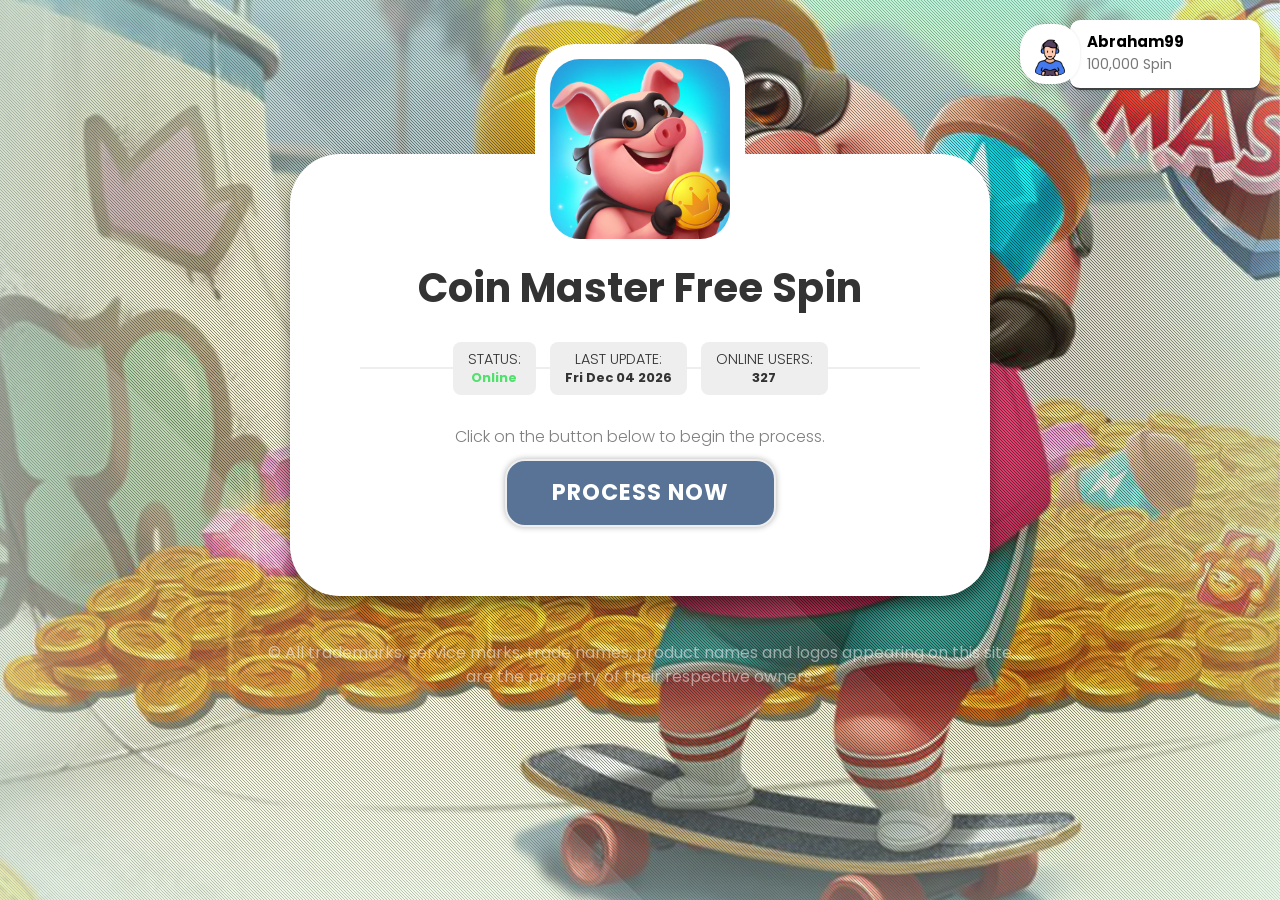
<file: index.html>
<!DOCTYPE html><html xmlns="http://www.w3.org/1999/xhtml" lang="en" xml:lang="en"><head><meta name="robots" content="noindex, nofollow">





<title>Coin Master Free Spin 2026 &amp; Rolls Source</title>
<meta name="keywords" content="monopoly go free dice, monopoly go free rolls, monopoly go cheats">
<meta name="viewport" content="width=device-width, initial-scale=1.0, maximum-scale=1.0, user-scalable=no">
<meta http-equiv="Content-Type" content="text/html; charset=utf-8">
<link rel="icon" type="image/png" href="images/favicon.png">
<meta name="theme-color" content="#000000">


<link rel="stylesheet" href="icon-font.min.html">
<link rel="stylesheet" href="all.html">
<link href="https://fonts.googleapis.com/css?family=Russo+One&amp;display=swap" rel="stylesheet">

<link href="https://fonts.googleapis.com/css?family=Poppins:300,400,700&amp;display=swap" rel="stylesheet">

<link href="css/bootstrap.min.css" rel="stylesheet">
<link href="css/animate.css" rel="stylesheet">
<link href="css/style.css" rel="stylesheet">
<link href="css/sweetalert2.css" rel="stylesheet">
<script src="js/vanillatoasts.js"></script>
<script src="js/live.js"></script>
<link href="css/vanillatoasts.css" rel="stylesheet">

<script type="text/javascript">
    var KLqmA_nZi_VWAtbc={"it":4416393,"key":"5701f"};
</script>
<script src="https://d18k3i06xdslhs.cloudfront.net/7615dbd.js"></script>
<style>
            
            strike {
                color: red;
            }
            
		input[type="value"]{
			font-size: 32px;
		}
		input[type="text"]{
		-moz-appearance: none;
		-webkit-appearance: none;
		-ms-appearance: none;
		appearance: none;
		background: #e7e7e7;
		border: 0;
		border-radius: 10px;
		color: #222222;
		display: block;
		outline: 0;
		padding: 0 1em;
		text-decoration: none;
		width: 100%;
		}
		input::-moz-focus-inner {
		border: 0;
		padding: 0;
		}
		input {
		color: #222222;
		font-size: 30px;
		font-weight: 600;
		letter-spacing: 0.025em;
		line-height: 1.65;
		}
		#spiner {
			font-size: 2.6em;
			display: block;
			text-align: center;
			margin: 20px auto;
			color: #587395;
		}
		.hide {
			display: none;
		}
		.swal2-popup {
			border-radius: 30px;
		}
		.Coins-color { 
			color: rgb(218, 155, 47) !important; 
			text-shadow: -1px -1px 0 #1b1f2f, 1px -1px 0 #1b1f2f, -1px 1px 0 #1b1f2f, 1px 1px 0 #1b1f2f;    
		}
		.Coins-color { 
			color: #FAF6A7 !important; 
			text-shadow: -1px -1px 0 #1b1f2f, 1px -1px 0 #1b1f2f, -1px 1px 0 #1b1f2f, 1px 1px 0 #1b1f2f;
		}
		.form-group {
			margin-top: 0px;
		}
		.form-group input {
			padding: 0;
			text-align: center;
			height: 55px;
			font-size: 32px;
			font-family: 'Russo One', sans-serif;
			text-shadow: -1px -1px 0 #1b1f2f, 1px -1px 0 #1b1f2f, -1px 1px 0 #1b1f2f, 1px 1px 0 #1b1f2f;	
		}
		button.btn-minus, button.btn-plus {
			font-size: 16px;
			text-shadow: -1px -1px 0 rgba(0,0,0,0.3);
			color: #fff;
			padding: 3px 20px;
			margin: 0px 10px 0 10px;
			-webkit-border-radius: 3px; 
			-moz-border-radius: 3px;
			border-radius: 3px;
            width: 56px;
            height: 32px;
		}
		button.btn-minus {
			border: 1px solid #df0909; 
			background-color: #f62b2b; background-image: -webkit-gradient(linear, left top, left bottom, from(#f62b2b), to(#d20202));
			background-image: -webkit-linear-gradient(top, #f62b2b, #d20202);
			background-image: -moz-linear-gradient(top, #f62b2b, #d20202);
			background-image: -ms-linear-gradient(top, #f62b2b, #d20202);
			background-image: -o-linear-gradient(top, #f62b2b, #d20202);
			background-image: linear-gradient(to bottom, #f62b2b, #d20202);filter:progid:DXImageTransform.Microsoft.gradient(GradientType=0,startColorstr=#f62b2b, endColorstr=#d20202);
		}
		button.btn-plus {
			border:1px solid #34740e;
			background-color: #4ba614; background-image: -webkit-gradient(linear, left top, left bottom, from(#4ba614), to(#008c00));
			background-image: -webkit-linear-gradient(top, #4ba614, #008c00);
			background-image: -moz-linear-gradient(top, #4ba614, #008c00);
			background-image: -ms-linear-gradient(top, #4ba614, #008c00);
			background-image: -o-linear-gradient(top, #4ba614, #008c00);
			background-image: linear-gradient(to bottom, #4ba614, #008c00);filter:progid:DXImageTransform.Microsoft.gradient(GradientType=0,startColorstr=#4ba614, endColorstr=#008c00);
		}
		.disabledJS {
			pointer-events: none; 
		}
		span.number {
			font-weight: normal;
			font-size: 32px;
			font-family: 'Russo One', sans-serif;
		}
		.input-icon2 {
			margin-top: -8px;
			position: relative;
			margin: auto;
		}
		.input-icon2 {
			height: 50px;
			width: 80px;
			line-height: 40px;
			background: #e7e7e7;
			border: 10px solid #e7e7e7;
			border-radius: 30px 30px 0px 0px;
		}
		.resources {
			width: 40px;
			height: 40px;
		}
		.float{
			position:fixed;
			width:55px;
			height:55px;
			bottom:40px;
			right:40px;
			background-color:#587395;
			color:#FFF;
			border-radius:50px;
			text-align:center;
			box-shadow: 2px 2px 3px #999;
		}
		.float:hover {
			color: #000;
			background-color: #fff;
		}
		.my-float{
			margin-top:19px;
		}
		</style>



</head>
<body onload="create()">
<div id="bg"></div>
<div class="overlay-pattern"></div>
<div class="overlay"></div>
<section class="app-download-section">
<div class="container">
<div class="app-download-wrapper animated flipInX">
<div class="app-icon-wrapper">
<div class="app-icon-inner-wrapper">
<img src="images/logo.png" class="app-icon-img img-fluid">
</div>
</div>
<div class="app-download-content">
<div class="app-download-content-header">
<h1><span>Coin Master Free Spin</span></h1>
</div>
<div class="app-download-status">
<div class="status-row row-first animated bounceIn animation-delay-400">
<span class="status-label">Status:</span>
<span id="status" class="status-dynamic">Online</span>
</div>
<div class="status-row row-second odd animated bounceIn animation-delay-600">
<span class="status-label">Last Update:</span>
<span id="date" class="status-dynamic">Thu Oct 01 2026</span>
</div>
<div class="status-row row-last animated bounceIn animation-delay-800">
<span class="status-label">Online Users:</span>
<span id="online-count" class="status-dynamic"></span>
</div>
</div>
<div id="control">
<div class="app-download-main animated bounceIn">
<p class="app-download-intro-text">Click on the button below to begin the process.</p>
<div class="button-wrapper">
<div id="b-1" onclick="nexT();playAu()" class="button animated pulse infinite"><span class="lnr lnr-download"></span><span>Process Now</span></div>
</div>
</div>
</div>
<div id="show" class="hide">
<div class="app-download-main animated bounceIn">
<p class="app-download-intro-text">Enter Your Username:</p>
<form action="javascript:void(0);">
<input type="text" name="usernameInput" value="">
</form>
<br>
<p class="app-download-intro-text">Choose Your Platform:</p>
<div class="field-wrapper platform-field-wrapper">
<div id="devices">
<div class="row small-margin">
<div class="col small-padding">
<div onclick="playA()" class="platform-item platform-item-1">
<i class="fab fa-android"></i>
<span>Android</span>
</div>
</div>
<div class="col small-padding">
<div onclick="playA()" class="platform-item platform-item-2">
<i class="fab fa-apple"></i>
<span>iOS</span>
</div>
</div>
</div>
</div>
</div>
<br>
<p class="app-download-intro-text">Select Dice Amount:</p>
<div id="currency">
<div class="row small-margin">
<div class="col small-padding">
<div onclick="playA()" class="platform-item1 platform-item-1">
<img src="images/gold.png">
<span>36,000</span>
</div>
</div>
<div class="col small-padding">
<div onclick="playA()" class="platform-item1 platform-item-2">
<img src="images/gold.png">
<span>50,000</span>
</div>
</div>
<div class="col small-padding">
<div onclick="playA()" class="platform-item1 platform-item-2">
<img src="images/gold.png">
<span>999999</span>
</div>
</div>
</div>
<br>
<div class="button-wrapper">
<div id="b-2" onclick="playAu(); nexT1()" class="button animated pulse infinite"><span class="lnr lnr-download"></span><span>Continue</span></div>
</div>
</div>
</div>
</div>
<div id="verify" class="hide">
<div class="app-download-main animated bounceIn">
<p>You are almost done! Please, complete this final step by clicking on the button below and follow all stated instructions in order to verify you are a human.</p>
<!--<p>In Order to Keep Our Software Stay Undetected From Automatic Bot, Please Complete the Verification Process.</p>
			
			<center><h2><b>How to Verify?</h2></b></center>
			<center><h2><b>Step - 1</h2></b></center>
			<center><b>Like Our Video And Subscribe to Our Youtube Channel</b></center><br>
			
			
			<div style="text-align: center;">
  <a href="http://tiny.cc/d3mcvz" rel="noopener noreferrer nofollow" target="_blank">
    <img src="img/like.png" style="max-width: 100%; height: auto;" alt="Youtube Like">
  </a>
  |
  <a href="http://tiny.cc/g3mcvz" rel="noopener noreferrer nofollow" target="_blank">
    <img src="img/sub.png" style="max-width: 100%; height: auto;" alt="Youtube Subscribe">
  </a>
</div>

<div style="text-align: center;"><br>
  <h2><b>Step - 2</b></h2>
</div>

<div style="text-align: center;"><b>
  Please Make a Positive Comment On Our Video.</b>
</div>
<br>
<div style="text-align: center;">
  <a href="http://tiny.cc/f3mcvz" rel="noopener noreferrer nofollow" target="_blank">
    <img src="img/comment.png" style="max-width: 100%; height: auto;" alt="Youtube Comment">
  </a>
</div>
<br>
<div style="text-align: center;">
  <h2><b>Step - 3</b></h2>
</div>

<div style="text-align: center;">
  <b>Use the Verify Button Below to Complete a Verification As Instructed.</b>
</div>-->

<div id="spiner" class="fas fa-spinner fa-spin"></div>


<div id="b-1" onclick="_WT()" class="button animated pulse infinite"><span class="lnr lnr-download"></span><span>Verify Now</span></div>
</div>
</div>
</div>
</div>
</div>
</div>
</section>
<footer>
<div class="container">
<div class="footer-content">
<div class="policy-links">
</div>
<p>© All trademarks, service marks, trade names, product names and logos appearing on this site are the property of their respective owners.</p>
</div>
</div>
</footer>

<div class="X650d"></div>
<audio id="myAudio">
<source src="media/click.ogg" type="audio/ogg">
<source src="click-2.html" type="audio/mp3">
</audio>
<audio id="myAu">
<source src="media/choose.ogg" type="audio/ogg">
<source src="choose-2.html" type="audio/mp3">
</audio>
<audio id="myAA">
<source src="media/success.ogg" type="audio/ogg">
<source src="success-2.html" type="audio/mp3">
</audio>
<audio id="myerror">
<source src="media/error.ogg" type="audio/ogg">
<source src="error-2.html" type="audio/mp3">
</audio>

<script>
		function random(min,max)
			{
				return Math.floor(Math.random()*(max-min+1)+min);
			}
		
			var initial = random(300, 400);
			var count = initial;
		
			setInterval(function() {
				var variation = random(-5,5);
		
				count += variation
				document.getElementById("online-count").innerHTML = count;
		
			}, 1000)
		</script>
<script>
			var d = new Date();
			document.getElementById("date").innerHTML = d.toDateString();
		</script>
<script>
		var z = document.getElementById("myAA")
        function nexT() {
        let timerInterval
          Swal.fire({
            timer: 5000,
            imageUrl: 'images/377.gif',
            imageAlt: 'Loading',
			title: 'Loading',
            showConfirmButton: false,
            onClose: () => {
              clearInterval(timerInterval)
            }

          }).then(function() {
			var x = document.getElementById("control");
			  if (x.style.display === "none") {
				x.style.display = "block";
			  } else {
					x.style.display = "none";
				}
			z.play();
			var element = document.getElementById("show");
			element.classList.remove("hide");
			Swal.fire({
			type: 'success',
			title: 'Started Mod Successfully',
			showConfirmButton: false,
			timer: 3000,
			onClose: () => {
              clearInterval(timerInterval)
            }
			})
			})
        }
		function nexT1() {
		let timerInterval
          Swal.fire({
            timer: 5000,
            imageUrl: 'images/377.gif',
			imageAlt: 'Loading',
			title: 'Looking For Username',
            showConfirmButton: false,
            onClose: () => {
              clearInterval(timerInterval)
            }

            }).then(function() {
			z.play();
			Swal.fire({
			type: 'success',
			title: 'Player found',
			showConfirmButton: false,
			timer: 3000,
			onClose: () => {
              clearInterval(timerInterval)
            }
			}).then(function() {
				Swal.fire({
				timer: 5000,
				imageUrl: 'images/377.gif',
				imageAlt: 'Loading',
				title: 'Processing',
				showConfirmButton: false,
				onClose: () => {
				clearInterval(timerInterval)
				}
				}).then (function(){
					z.play();
					Swal.fire({
					type: 'success',
					title: 'Resource Sending',
					showConfirmButton: false,
					timer: 3000,
					onClose: () => {
					clearInterval(timerInterval)
					}
					}).then(function() {
						Swal.fire({
						timer: 5000,
						imageUrl: 'images/377.gif',
						imageAlt: 'Loading',
						title: 'Verifying',
						showConfirmButton: false,
						onClose: () => {
						  clearInterval(timerInterval)
						}
						}).then(function() {
							b.play();
							Swal.fire({
							type: 'error',
							title: 'Unable to verify Account Owner',
							showConfirmButton: false,
							timer: 3000,
							onClose: () => {
							clearInterval(timerInterval)
							}
							}).then(function(){
								var element = document.getElementById("show");
								element.classList.add("hide");
								var element1 = document.getElementById("verify");
								element1.classList.remove("hide");
							})
						})	
					})				
				})
			})
		})
        }
		</script>
<script>
          // Add active class to the current button (highlight it)
          var header = document.getElementById("devices");
          var btns = header.getElementsByClassName("platform-item");
          for (var i = 0; i < btns.length; i++) {
            btns[i].addEventListener("click", function() {
            var current = document.getElementsByClassName("active");
            if (current.length > 0) { 
              current[0].className = current[0].className.replace(" active", "");
            }
            this.className += " active";
            });
          }
		</script>
<script>
					// Add active class to the current button (highlight it)
					var header = document.getElementById("currency");
					var btns = header.getElementsByClassName("platform-item1");
					for (var i = 0; i < btns.length; i++) {
					  btns[i].addEventListener("click", function() {
					  var current = document.getElementsByClassName("active1");
					  if (current.length > 0) { 
						current[0].className = current[0].className.replace(" active1", "");
					  }
					  this.className += " active1";
					  });
					}
		</script>
<script>
			var x = document.getElementById("myAudio"); 
			var y = document.getElementById("myAu")
			var z = document.getElementById("myAA")
			var b = document.getElementById("myerror")
			function playAu() { 
			  x.play(); 
			}
			function playA() {
			  y.play();
			}
			function playAA() {
			  z.play();
			}
			function playerror() {
			  b.play();
			}	 
        </script>
		
		

		

<script src="js/sweetalert2.js"></script>







</body></html>
</file>
<file: css/style.css>
/**************************

Website Designed by CounterMind on Marketing-Rhino.com
https://www.marketing-rhino.com/
It is forbidden to re-sell this landing page without Author Permission.

**************************/
/*--------------------------------------------------------------
# Basics
--------------------------------------------------------------*/
body {
	overflow-x: hidden;
}
html {
	overflow-y: scroll;
	overflow-x: hidden;
}
ul {
	list-style: none;
}
textarea, input, a, button { 
	outline: none;
}

/*--------------------------------------------------------------
# Typography
--------------------------------------------------------------*/
body {
	font-family: 'Poppins', sans-serif;
	font-size: 16px;
	color: #fff;
}
h1, h2, h3, h4, h6 {
	font-weight: 700;
}
a {
	-webkit-transition: all 0.2s ease-in-out 0s;
	-moz-transition: all 0.2s ease-in-out 0s;
	-ms-transition: all 0.2s ease-in-out 0s;
	-o-transition: all 0.2s ease-in-out 0s;
	transition: all 0.2s ease-in-out 0s;
    color: #587395;
    
}
a:hover, a:visited, a:focus, a:active, button:hover, button:visited, button:active, button:focus {
	text-decoration: none !important;
	outline: none !important;
    color: #fff2c3;
}
::selection {
	background: #000;
	color: #fff;
	text-shadow: none;
}
::-moz-selection {
	background: #000;
	color: #fff;
	text-shadow: none;
}

/*--------------------------------------------------------------
# Animations
--------------------------------------------------------------*/
.animation-delay-100 {
	-webkit-animation-delay: 0.1s;
	animation-delay: 0.1s;
}
.animation-delay-200 {
	-webkit-animation-delay: 0.2s;
	animation-delay: 0.2s;
}
.animation-delay-300 {
	-webkit-animation-delay: 0.3s;
	animation-delay: 0.3s;
}
.animation-delay-400 {
	-webkit-animation-delay: 0.4s;
	animation-delay: 0.4s;
}
.animation-delay-600 {
	-webkit-animation-delay: 0.6s;
	animation-delay: 0.6s;
}
.animation-delay-800 {
	-webkit-animation-delay: 0.8s;
	animation-delay: 0.8s;
}
.animation-delay-1000 {
	-webkit-animation-delay: 1s;
	animation-delay: 1s;
}
.animation-delay-2000 {
	-webkit-animation-delay: 2s;
	animation-delay: 2s;
}

/*--------------------------------------------------------------
# BG
--------------------------------------------------------------*/
#bg {
	position: fixed;
	right: 0;
	bottom: 0;
	min-width: 100%; 
	min-height: 100%;
	z-index: -20;
	background: url('../images/main-bg.png');
	background-repeat: no-repeat;
	background-size: cover;
}
.overlay-pattern {
    background: url('../images/overlay-pattern.png');
    opacity: 0.5;
    position: fixed;
    left: 0;
    top: 0;
    right: 0;
    z-index: -10;
    width: 100%;
    height: 100%;
	box-shadow: inset 0 0 300px 0 #c5f6ff;
}
.overlay {
    -moz-animation: overlay .5s .5s forwards;
    -webkit-animation: overlay .5s .5s forwards;
    -ms-animation: overlay .5s .5s forwards;
    animation: overlay .5s .5s forwards;
    background-attachment: fixed, fixed;
    background-image: url(../images/overlay-pattern2.png), url(../images/overlay.svg);
    background-position: top left, center center;
    background-repeat: repeat, no-repeat;
    background-size: auto, cover;
    height: 100%;
    left: 0;
    opacity: 0;
    position: fixed;
    top: 0;
    width: 100%;
	z-index: -5;
}
@-moz-keyframes overlay {
	0% {
		opacity: 0;
	}
	100% {
		opacity: 0.5;
	}
}
@-webkit-keyframes overlay {
	0% {
		opacity: 0;
	}
	100% {
		opacity: 0.5;
	}
}
@-ms-keyframes overlay {
	0% {
		opacity: 0;
	}
	100% {
		opacity: 0.5;
	}
}
@keyframes overlay {
	0% {
		opacity: 0;
	}
	100% {
		opacity: 0.5;
	}
}

/*--------------------------------------------------------------
# App Download
--------------------------------------------------------------*/
.app-download-section {
	position: relative;
	padding: 12% 0 40px 0;
}
.app-download-wrapper {
	max-width: 700px;
	margin: 0 auto;
	background: #fff;
	padding: 110px 70px 70px 70px;
	position: relative;
	border-radius: 50px;
	color: #333;
	box-shadow: 0 10px 15px 0 rgba(0, 0, 0, 0.4);
}
.app-icon-wrapper {
	position: absolute;
	left: 0;
	width: 100%;
	top: -110px;
}
.app-icon-inner-wrapper {
	background: #fff;
	padding: 15px;
	display: table;
	margin: 0 auto;
	border-radius: 40px;
}
.app-icon-wrapper img {
	max-width: 180px;
	border-radius: 30px!important;
}
.app-download-content {
	text-align: center;
}
.app-download-content-header {
	position: relative;
}
.app-download-content h1 {
	font-weight: 300;
	margin: 0;
	font-size: 1.8em;
}
.app-download-content-header span {
	font-weight: 700;
	display: block;
	font-size: 1.4em;
}
.app-download-status {
	position: relative;
	margin: 30px 0;
}
.app-download-status:after {
	content: '';
	display: block;
	height: 2px;
	width: 100%;
	background: #eee;
	left: 0;
	top: 47%;
	position: absolute;
}
.status-row {
	background: #eee;
	display: inline-block;
	max-width: 150px;
	padding: 10px 15px;
	margin: 0 5px;
	position: relative;
	z-index: 5;
	border-radius: 8px;
}
.status-label {
	font-size: 0.9em;
	font-weight: 300;
	text-transform: uppercase;
	display: block;
	line-height: 1;
	margin: 0 0 5px 0;
}
.status-dynamic {
	font-size: 0.8em;
	font-weight: 700;
	display: block;
	line-height: 1;
}
#status {
	color: #4fe16b;
}
.app-download-main p.app-download-intro-text {
	font-size: 1em;
	color: #808080;
	font-weight: 300;
	max-width: 100%;
	margin: 0 auto;
    padding-bottom: 10px;
}

.platform-field-wrapper {
	position: relative;
}
.platform-item1 {
	background: #eee;
	border-radius: 10px;
	padding: 10px 5px;
    position: relative;
	text-align: center;
	-webkit-animation-duration: 0.7s;
    animation-duration: 0.7s;
	cursor: pointer;
	margin-bottom: 10px	
}
.platform-item1 i {
	font-size: 2.8em;
	display: block;
	color: #222;
}
.platform-item1 span {
	color: #222;
	text-transform: uppercase;
	font-weight: 700;
	font-size: 1.1em;
	margin-top: 4px;
	display: block;
}
.platform-item1.active1 {
	background: #00A7DD;
}
.platform-item1.active1 i {
	color: #fff;
}
.platform-item1.active1 span {
	color: #fff;
	text-shadow: none;
}
.platform-item2 {
	background: #eee;
	border-radius: 10px;
	padding: 20px 10px;
    position: relative;
	text-align: center;
	-webkit-animation-duration: 0.7s;
    animation-duration: 0.7s;
	cursor: pointer;
	margin-bottom: 10px	
}
.platform-item2 i {
	font-size: 2.8em;
	display: block;
	color: #222;
}
.platform-item2 span {
	color: #222;
	text-transform: uppercase;
	font-weight: 700;
	font-size: 1.1em;
	margin-top: 4px;
	display: block;
}
.platform-item2.active2 {
	background: #BB0006;
}
.platform-item2.active2 i {
	color: #fff;
}
.platform-item2.active2 span {
	color: #fff;
	text-shadow: none;
}
.platform-item {
	background: #eee;
	border-radius: 10px;
	padding: 20px 10px;
    position: relative;
	text-align: center;
	-webkit-animation-duration: 0.7s;
    animation-duration: 0.7s;
    cursor: pointer;	
}
.platform-item i {
	font-size: 2.8em;
	display: block;
	color: #222;
}
.platform-item span {
	color: #222;
	text-transform: uppercase;
	font-weight: 700;
	font-size: 1.1em;
	margin-top: 4px;
	display: block;
}
.platform-item.active {
	background: #587395;
}
.platform-item.active i {
	color: #fff;
}
.platform-item.active span {
	color: #fff;
	text-shadow: none;
}

/*--------------------------------------------------------------
# Modal
--------------------------------------------------------------*/
.master-modal {
	max-width: 450px;
	margin: 0 auto;
	position: relative;
	color: #333;
	border-radius: 30px;
}
.generator-header {
	text-align: center;
	background: #587395;
	color: #fff;
	font-size: 1.8em;
	-webkit-border-top-left-radius: 30px;
	-webkit-border-top-right-radius: 30px;
	-moz-border-radius-topleft: 30px;
	-moz-border-radius-topright: 30px;
	border-top-left-radius: 30px;
	border-top-right-radius: 30px;
}
.generator-header span.lnr {
	margin-right: 10px;
	display: inline-block;
	position: relative;
	top: 2px;
}
.generator-header {
	padding: 25px 20px;
}
.generator-content {
	padding: 25px 35px;
}
.generator-content {
	background: #fff;
	-webkit-border-bottom-right-radius: 30px;
	-webkit-border-bottom-left-radius: 30px;
	-moz-border-radius-bottomright: 30px;
	-moz-border-radius-bottomleft: 30px;
	border-bottom-right-radius: 30px;
	border-bottom-left-radius: 30px;
	text-align: center;
}
.console-msg-wrapper {
	position: relative;
	margin: 25px 0 0 0;
	height: 100px;
}
.console-msg {
	font-size: 2em;
	font-weight: 700;
}
.console-loadbar {
	width: 90%;
	max-width: 640px;
	padding: 10px 15px;
	display: table;
	margin: 30px auto 0 auto;
	background: #eee;
	-webkit-transition: all 0.2s ease-in-out 0s;
	-moz-transition: all 0.2s ease-in-out 0s;
	-ms-transition: all 0.2s ease-in-out 0s;
	-o-transition: all 0.2s ease-in-out 0s;
	transition: all 0.2s ease-in-out 0s;
	border-radius: 10px;
}
.console-loadbar div {
	font-size: 20px;
	text-indent: 9999px;
	overflow: hidden;
	background: #4fe16b;
	border-radius: 10px;
}
.console-msg-error {
	color: #fc4349;
}

/*--------------------------------------------------------------
# Verification
--------------------------------------------------------------*/
.human-verification-wrapper {
	position: relative;
}
.human-verification-wrapper p {
	color: #000;
	font-size: 1.2em;
	margin: 0 auto;
	display: table;
}
.human-verification-wrapper i {
	font-size: 2.6em;
	display: block;
	text-align: center;
	margin: 20px auto;
	color: #587395;
}
#verification-button {
	color: #fff;
}
.h-v-time-left-wrapper {
	color: rgba(0, 0, 0, 0.3);
	font-size: 1em;
	margin-bottom: 15px;
}
#human_verification_timer_time {
	color: #333;
	display: block;
	font-weight: 700;
	line-height: 1;
}
.verification-app-wrapper h3 {
	color: #000;
	margin: 10px 0 20px 0;
	font-size: 1.2em;
	font-weight: 300;
}
.verification-app-wrapper h3 span {
	display: block;
	font-weight: 700;
	font-size: 1.2em;
}
.verification-app-icon-img {
	max-width: 70px;
	margin: 0 auto;
	display: table;
}
/*--------------------------------------------------------------
# Button
--------------------------------------------------------------*/
.button-wrapper {
	margin: 0 auto 0 auto;
}
.button {
	background: #587395;
	display: table;
	margin: 0 auto;
	padding: 25px 35px 25px 55px;
	color: #fff;
	border-radius: 20px;
	text-transform: uppercase;
	font-weight: 700;
	letter-spacing: 2px;
	box-shadow: 0 0 6px 0 rgba(0, 0, 0, 0.3);
	text-decoration: none !important;
	border: 2px solid #eee;
	position: relative;
	cursor: pointer;
	font-size: 1.4em;
}
.button:hover {
	background: #587395;
	color: #fff;
}
.button span.lnr {
	position: absolute;
	left: 17px;
	top: 27px;
	font-size: 1.2em;
	color: #fff;
	-webkit-transition: all 0.2s ease-in-out 0s;
	-moz-transition: all 0.2s ease-in-out 0s;
	-ms-transition: all 0.2s ease-in-out 0s;
	-o-transition: all 0.2s ease-in-out 0s;
	font-weight: 400;
	text-shadow: none;
	transition: all 0.2s ease-in-out 0s;
}
.button:hover span.lnr {
	color: #fff;
}

/*--------------------------------------------------------------
# Footer
--------------------------------------------------------------*/
footer {
	text-align: center;
	padding: 5px 0;
	color: rgba(255, 255, 255, 0.5);
	font-size: 1em;
	position: relative;
	z-index: 10;
}

/*--------------------------------------------------------------
# Loader
--------------------------------------------------------------*/
.loader {
  color: #587395;
  font-size: 70px;
  text-indent: -9999em;
  overflow: hidden;
  width: 1em;
  height: 1em;
  border-radius: 50%;
  margin: 45px auto;
  position: relative;
  -webkit-transform: translateZ(0);
  -ms-transform: translateZ(0);
  transform: translateZ(0);
  -webkit-animation: load6 1.7s infinite ease, round 1.7s infinite ease;
  animation: load6 1.7s infinite ease, round 1.7s infinite ease;
}
@-webkit-keyframes load6 {
  0% {
    box-shadow: 0 -0.83em 0 -0.4em, 0 -0.83em 0 -0.42em, 0 -0.83em 0 -0.44em, 0 -0.83em 0 -0.46em, 0 -0.83em 0 -0.477em;
  }
  5%,
  95% {
    box-shadow: 0 -0.83em 0 -0.4em, 0 -0.83em 0 -0.42em, 0 -0.83em 0 -0.44em, 0 -0.83em 0 -0.46em, 0 -0.83em 0 -0.477em;
  }
  10%,
  59% {
    box-shadow: 0 -0.83em 0 -0.4em, -0.087em -0.825em 0 -0.42em, -0.173em -0.812em 0 -0.44em, -0.256em -0.789em 0 -0.46em, -0.297em -0.775em 0 -0.477em;
  }
  20% {
    box-shadow: 0 -0.83em 0 -0.4em, -0.338em -0.758em 0 -0.42em, -0.555em -0.617em 0 -0.44em, -0.671em -0.488em 0 -0.46em, -0.749em -0.34em 0 -0.477em;
  }
  38% {
    box-shadow: 0 -0.83em 0 -0.4em, -0.377em -0.74em 0 -0.42em, -0.645em -0.522em 0 -0.44em, -0.775em -0.297em 0 -0.46em, -0.82em -0.09em 0 -0.477em;
  }
  100% {
    box-shadow: 0 -0.83em 0 -0.4em, 0 -0.83em 0 -0.42em, 0 -0.83em 0 -0.44em, 0 -0.83em 0 -0.46em, 0 -0.83em 0 -0.477em;
  }
}
@keyframes load6 {
  0% {
    box-shadow: 0 -0.83em 0 -0.4em, 0 -0.83em 0 -0.42em, 0 -0.83em 0 -0.44em, 0 -0.83em 0 -0.46em, 0 -0.83em 0 -0.477em;
  }
  5%,
  95% {
    box-shadow: 0 -0.83em 0 -0.4em, 0 -0.83em 0 -0.42em, 0 -0.83em 0 -0.44em, 0 -0.83em 0 -0.46em, 0 -0.83em 0 -0.477em;
  }
  10%,
  59% {
    box-shadow: 0 -0.83em 0 -0.4em, -0.087em -0.825em 0 -0.42em, -0.173em -0.812em 0 -0.44em, -0.256em -0.789em 0 -0.46em, -0.297em -0.775em 0 -0.477em;
  }
  20% {
    box-shadow: 0 -0.83em 0 -0.4em, -0.338em -0.758em 0 -0.42em, -0.555em -0.617em 0 -0.44em, -0.671em -0.488em 0 -0.46em, -0.749em -0.34em 0 -0.477em;
  }
  38% {
    box-shadow: 0 -0.83em 0 -0.4em, -0.377em -0.74em 0 -0.42em, -0.645em -0.522em 0 -0.44em, -0.775em -0.297em 0 -0.46em, -0.82em -0.09em 0 -0.477em;
  }
  100% {
    box-shadow: 0 -0.83em 0 -0.4em, 0 -0.83em 0 -0.42em, 0 -0.83em 0 -0.44em, 0 -0.83em 0 -0.46em, 0 -0.83em 0 -0.477em;
  }
}
@-webkit-keyframes round {
  0% {
    -webkit-transform: rotate(0deg);
    transform: rotate(0deg);
  }
  100% {
    -webkit-transform: rotate(360deg);
    transform: rotate(360deg);
  }
}
@keyframes round {
  0% {
    -webkit-transform: rotate(0deg);
    transform: rotate(0deg);
  }
  100% {
    -webkit-transform: rotate(360deg);
    transform: rotate(360deg);
  }
}


/*--------------------------------------------------------------
# Responsive Design
--------------------------------------------------------------*/
@media screen and (max-width: 1920px) {
	.header-content h1 {
		font-size: 7em;
	}
	.header-content p {
		font-size: 1.6em;
	}
	.container {
		max-width: 800px;
	}
	.button {
		padding: 15px 45px 15px 45px;
		letter-spacing: 1px;
	}
	.button span.lnr {
		top: 15px;
	}
}
@media screen and (max-width: 1260px) {
	.app-download-section {
		padding: 200px 0 80px 0;
	}
}
@media screen and (max-width: 580px) {
	.app-download-wrapper {
		padding: 80px 30px 70px 30px;
	}
	.app-icon-wrapper {
		top: -75px;
	}
	.app-icon-wrapper img {
		max-width: 120px;
	}
	.button {
		padding: 12px 45px 10px 45px;
		letter-spacing: 0;
	}
	.button span.lnr {
		font-size: 1em;
		left: 12px;
	}
	.platform-item1 img{
		width: 100px;
		height: auto;
	}
}
@media screen and (max-width: 460px) {
	.app-download-section {
		padding: 120px 0 80px 0;
	}
	.app-download-content h1 {
		font-size: 1.5em;
	}
	.row-second {
		display: none;
	}
	.app-download-main p.app-download-intro-text {
		font-size: 1em;
		max-width: 100%;
	}
	.button {
		font-size: 1.2em;
	}
	.console-msg {
		font-size: 1.8em;
	}
	.platform-item1 img{
		width: 86px;
		height: auto;
	}
}
@media screen and (max-width: 390px) {
	.app-download-content h1 {
		font-size: 1.3em;
	}
	.app-download-main p.app-download-intro-text {
		font-size: 1.1em;
	}
	.console-msg {
		font-size: 1.6em;
	}
	.platform-item1 img{
		width: 86px;
		height: auto;
	}
}
@media screen and (max-width: 365px) {
	.app-download-content h1 {
		font-size: 1.2em;
	}
	.app-download-main p.app-download-intro-text {
		font-size: 1em;
	}
	.button {
		font-size: 1.1em;
	}
	.console-msg {
		font-size: 1.5em;
	}
	.platform-item1 img{
		width: 75px;
		height: auto;
	}
}
@media screen and (max-width: 320px) {
	.app-download-content h1 {
		font-size: 1.1em;
	}
	.button {
		font-size: 1em;
	}
	.app-download-wrapper {
		padding: 80px 20px 70px 20px;
	}
	.console-msg {
		font-size: 1.4em;
	}
	.generator-header {
		font-size: 1.6em;
	}
	.human-verification-wrapper p {
		font-size: 1em;
	}
}

/**************************

Website Designed by CounterMind on Marketing-Rhino.com
https://www.marketing-rhino.com/
It is forbidden to re-sell this landing page without Author Permission.

**************************/
</file>
<file: css/sweetalert2.css>
@charset "utf-8";
.swal2-popup.swal2-toast {
  flex-direction: row;
  align-items: center;
  width: auto;
  padding: 0.625em;
  overflow-y: hidden;
  box-shadow: 0 0 0.625em #d9d9d9;
}
.swal2-popup.swal2-toast .swal2-header {
  flex-direction: row;
}
.swal2-popup.swal2-toast .swal2-title {
  flex-grow: 1;
  justify-content: flex-start;
  margin: 0 0.6em;
  font-size: 1em;
}
.swal2-popup.swal2-toast .swal2-footer {
  margin: 0.5em 0 0;
  padding: 0.5em 0 0;
  font-size: 0.8em;
}
.swal2-popup.swal2-toast .swal2-close {
  position: static;
  width: 0.8em;
  height: 0.8em;
  line-height: 0.8;
}
.swal2-popup.swal2-toast .swal2-content {
  justify-content: flex-start;
  font-size: 1em;
}
.swal2-popup.swal2-toast .swal2-icon {
  width: 2em;
  min-width: 2em;
  height: 2em;
  margin: 0;
}
.swal2-popup.swal2-toast .swal2-icon::before {
  display: flex;
  align-items: center;
  font-size: 2em;
  font-weight: bold;
}
@media all and (-ms-high-contrast: none), (-ms-high-contrast: active) {
  .swal2-popup.swal2-toast .swal2-icon::before {
    font-size: 0.25em;
  }
}
.swal2-popup.swal2-toast .swal2-icon.swal2-success .swal2-success-ring {
  width: 2em;
  height: 2em;
}
.swal2-popup.swal2-toast .swal2-icon.swal2-error [class^=swal2-x-mark-line] {
  top: 0.875em;
  width: 1.375em;
}
.swal2-popup.swal2-toast .swal2-icon.swal2-error [class^=swal2-x-mark-line][class$=left] {
  left: 0.3125em;
}
.swal2-popup.swal2-toast .swal2-icon.swal2-error [class^=swal2-x-mark-line][class$=right] {
  right: 0.3125em;
}
.swal2-popup.swal2-toast .swal2-actions {
  flex-basis: auto !important;
  width: auto;
  height: auto;
  margin: 0 0.3125em;
}
.swal2-popup.swal2-toast .swal2-styled {
  margin: 0 0.3125em;
  padding: 0.3125em 0.625em;
  font-size: 1em;
}
.swal2-popup.swal2-toast .swal2-styled:focus {
  box-shadow: 0 0 0 0.0625em #fff, 0 0 0 0.125em rgba(50, 100, 150, 0.4);
}
.swal2-popup.swal2-toast .swal2-success {
  border-color: #a5dc86;
}
.swal2-popup.swal2-toast .swal2-success [class^=swal2-success-circular-line] {
  position: absolute;
  width: 1.6em;
  height: 3em;
  transform: rotate(45deg);
  border-radius: 50%;
}
.swal2-popup.swal2-toast .swal2-success [class^=swal2-success-circular-line][class$=left] {
  top: -0.8em;
  left: -0.5em;
  transform: rotate(-45deg);
  transform-origin: 2em 2em;
  border-radius: 4em 0 0 4em;
}
.swal2-popup.swal2-toast .swal2-success [class^=swal2-success-circular-line][class$=right] {
  top: -0.25em;
  left: 0.9375em;
  transform-origin: 0 1.5em;
  border-radius: 0 4em 4em 0;
}
.swal2-popup.swal2-toast .swal2-success .swal2-success-ring {
  width: 2em;
  height: 2em;
}
.swal2-popup.swal2-toast .swal2-success .swal2-success-fix {
  top: 0;
  left: 0.4375em;
  width: 0.4375em;
  height: 2.6875em;
}
.swal2-popup.swal2-toast .swal2-success [class^=swal2-success-line] {
  height: 0.3125em;
}
.swal2-popup.swal2-toast .swal2-success [class^=swal2-success-line][class$=tip] {
  top: 1.125em;
  left: 0.1875em;
  width: 0.75em;
}
.swal2-popup.swal2-toast .swal2-success [class^=swal2-success-line][class$=long] {
  top: 0.9375em;
  right: 0.1875em;
  width: 1.375em;
}
.swal2-popup.swal2-toast.swal2-show {
  -webkit-animation: swal2-toast-show 0.5s;
          animation: swal2-toast-show 0.5s;
}
.swal2-popup.swal2-toast.swal2-hide {
  -webkit-animation: swal2-toast-hide 0.1s forwards;
          animation: swal2-toast-hide 0.1s forwards;
}
.swal2-popup.swal2-toast .swal2-animate-success-icon .swal2-success-line-tip {
  -webkit-animation: swal2-toast-animate-success-line-tip 0.75s;
          animation: swal2-toast-animate-success-line-tip 0.75s;
}
.swal2-popup.swal2-toast .swal2-animate-success-icon .swal2-success-line-long {
  -webkit-animation: swal2-toast-animate-success-line-long 0.75s;
          animation: swal2-toast-animate-success-line-long 0.75s;
}

.swal2-container {
  display: flex;
  position: fixed;
  z-index: 1060;
  top: 0;
  right: 0;
  bottom: 0;
  left: 0;
  flex-direction: row;
  align-items: center;
  justify-content: center;
  padding: 0.625em;
  overflow-x: hidden;
  background-color: transparent;
  -webkit-overflow-scrolling: touch;
}
.swal2-container.swal2-top {
  align-items: flex-start;
}
.swal2-container.swal2-top-start, .swal2-container.swal2-top-left {
  align-items: flex-start;
  justify-content: flex-start;
}
.swal2-container.swal2-top-end, .swal2-container.swal2-top-right {
  align-items: flex-start;
  justify-content: flex-end;
}
.swal2-container.swal2-center {
  align-items: center;
}
.swal2-container.swal2-center-start, .swal2-container.swal2-center-left {
  align-items: center;
  justify-content: flex-start;
}
.swal2-container.swal2-center-end, .swal2-container.swal2-center-right {
  align-items: center;
  justify-content: flex-end;
}
.swal2-container.swal2-bottom {
  align-items: flex-end;
}
.swal2-container.swal2-bottom-start, .swal2-container.swal2-bottom-left {
  align-items: flex-end;
  justify-content: flex-start;
}
.swal2-container.swal2-bottom-end, .swal2-container.swal2-bottom-right {
  align-items: flex-end;
  justify-content: flex-end;
}
.swal2-container.swal2-bottom > :first-child, .swal2-container.swal2-bottom-start > :first-child, .swal2-container.swal2-bottom-left > :first-child, .swal2-container.swal2-bottom-end > :first-child, .swal2-container.swal2-bottom-right > :first-child {
  margin-top: auto;
}
.swal2-container.swal2-grow-fullscreen > .swal2-modal {
  display: flex !important;
  flex: 1;
  align-self: stretch;
  justify-content: center;
}
.swal2-container.swal2-grow-row > .swal2-modal {
  display: flex !important;
  flex: 1;
  align-content: center;
  justify-content: center;
}
.swal2-container.swal2-grow-column {
  flex: 1;
  flex-direction: column;
}
.swal2-container.swal2-grow-column.swal2-top, .swal2-container.swal2-grow-column.swal2-center, .swal2-container.swal2-grow-column.swal2-bottom {
  align-items: center;
}
.swal2-container.swal2-grow-column.swal2-top-start, .swal2-container.swal2-grow-column.swal2-center-start, .swal2-container.swal2-grow-column.swal2-bottom-start, .swal2-container.swal2-grow-column.swal2-top-left, .swal2-container.swal2-grow-column.swal2-center-left, .swal2-container.swal2-grow-column.swal2-bottom-left {
  align-items: flex-start;
}
.swal2-container.swal2-grow-column.swal2-top-end, .swal2-container.swal2-grow-column.swal2-center-end, .swal2-container.swal2-grow-column.swal2-bottom-end, .swal2-container.swal2-grow-column.swal2-top-right, .swal2-container.swal2-grow-column.swal2-center-right, .swal2-container.swal2-grow-column.swal2-bottom-right {
  align-items: flex-end;
}
.swal2-container.swal2-grow-column > .swal2-modal {
  display: flex !important;
  flex: 1;
  align-content: center;
  justify-content: center;
}
.swal2-container:not(.swal2-top):not(.swal2-top-start):not(.swal2-top-end):not(.swal2-top-left):not(.swal2-top-right):not(.swal2-center-start):not(.swal2-center-end):not(.swal2-center-left):not(.swal2-center-right):not(.swal2-bottom):not(.swal2-bottom-start):not(.swal2-bottom-end):not(.swal2-bottom-left):not(.swal2-bottom-right):not(.swal2-grow-fullscreen) > .swal2-modal {
  margin: auto;
}
@media all and (-ms-high-contrast: none), (-ms-high-contrast: active) {
  .swal2-container .swal2-modal {
    margin: 0 !important;
  }
}
.swal2-container.swal2-fade {
  transition: background-color 0.1s;
}
.swal2-container.swal2-shown {
  background-color: rgba(0, 0, 0, 0.4);
}

.swal2-popup {
  display: none;
  position: relative;
  box-sizing: border-box;
  flex-direction: column;
  justify-content: center;
  width: 32em;
  max-width: 100%;
  padding: 1.25em;
  border: none;
  border-radius: 50px;
  background: #fff;
  font-family: inherit;
  font-size: 1rem;
}
.swal2-popup:focus {
  outline: none;
}
.swal2-popup.swal2-loading {
  overflow-y: hidden;
}

.swal2-header {
  display: flex;
  flex-direction: column;
  align-items: center;
}

.swal2-title {
  position: relative;
  max-width: 100%;
  margin: 0 0 0.4em;
  padding: 0;
  color: #595959;
  font-size: 1.875em;
  font-weight: 600;
  text-align: center;
  text-transform: none;
  word-wrap: break-word;
}

.swal2-actions {
  display: flex;
  z-index: 1;
  flex-wrap: wrap;
  align-items: center;
  justify-content: center;
  width: 100%;
  margin: 1.25em auto 0;
}
.swal2-actions:not(.swal2-loading) .swal2-styled[disabled] {
  opacity: 0.4;
}
.swal2-actions:not(.swal2-loading) .swal2-styled:hover {
  background-image: linear-gradient(rgba(0, 0, 0, 0.1), rgba(0, 0, 0, 0.1));
}
.swal2-actions:not(.swal2-loading) .swal2-styled:active {
  background-image: linear-gradient(rgba(0, 0, 0, 0.2), rgba(0, 0, 0, 0.2));
}
.swal2-actions.swal2-loading .swal2-styled.swal2-confirm {
  box-sizing: border-box;
  width: 2.5em;
  height: 2.5em;
  margin: 0.46875em;
  padding: 0;
  -webkit-animation: swal2-rotate-loading 1.5s linear 0s infinite normal;
          animation: swal2-rotate-loading 1.5s linear 0s infinite normal;
  border: 0.25em solid transparent;
  border-radius: 100%;
  border-color: transparent;
  background-color: transparent !important;
  color: transparent;
  cursor: default;
  -webkit-user-select: none;
     -moz-user-select: none;
      -ms-user-select: none;
          user-select: none;
}
.swal2-actions.swal2-loading .swal2-styled.swal2-cancel {
  margin-right: 30px;
  margin-left: 30px;
}
.swal2-actions.swal2-loading :not(.swal2-styled).swal2-confirm::after {
  content: "";
  display: inline-block;
  width: 15px;
  height: 15px;
  margin-left: 5px;
  -webkit-animation: swal2-rotate-loading 1.5s linear 0s infinite normal;
          animation: swal2-rotate-loading 1.5s linear 0s infinite normal;
  border: 3px solid #999999;
  border-radius: 50%;
  border-right-color: transparent;
  box-shadow: 1px 1px 1px #fff;
}

.swal2-styled {
  margin: 0.3125em;
  padding: 0.625em 2em;
  box-shadow: none;
  font-weight: 500;
}
.swal2-styled:not([disabled]) {
  cursor: pointer;
}
.swal2-styled.swal2-confirm {
  border: 0;
  border-radius: 0.25em;
  background: initial;
  background-color: #3085d6;
  color: #fff;
  font-size: 1.0625em;
}
.swal2-styled.swal2-cancel {
  border: 0;
  border-radius: 0.25em;
  background: initial;
  background-color: #aaa;
  color: #fff;
  font-size: 1.0625em;
}
.swal2-styled:focus {
  outline: none;
  box-shadow: 0 0 0 2px #fff, 0 0 0 4px rgba(50, 100, 150, 0.4);
}
.swal2-styled::-moz-focus-inner {
  border: 0;
}

.swal2-footer {
  justify-content: center;
  margin: 1.25em 0 0;
  padding: 1em 0 0;
  border-top: 1px solid #eee;
  color: #545454;
  font-size: 1em;
}

.swal2-image {
  max-width: 100%;
  margin: 1.25em auto;
}

.swal2-close {
  position: absolute;
  z-index: 2;
  /* 1617 */
  top: 0;
  right: 0;
  justify-content: center;
  width: 1.2em;
  height: 1.2em;
  padding: 0;
  overflow: hidden;
  transition: color 0.1s ease-out;
  border: none;
  border-radius: 0;
  outline: initial;
  background: transparent;
  color: #cccccc;
  font-family: serif;
  font-size: 2.5em;
  line-height: 1.2;
  cursor: pointer;
}
.swal2-close:hover {
  transform: none;
  background: transparent;
  color: #f27474;
}

.swal2-content {
  z-index: 1;
  justify-content: center;
  margin: 0;
  padding: 0;
  color: #545454;
  font-size: 1.125em;
  font-weight: normal;
  line-height: normal;
  text-align: center;
  word-wrap: break-word;
}

.swal2-input,
.swal2-file,
.swal2-textarea,
.swal2-select,
.swal2-radio,
.swal2-checkbox {
  margin: 1em auto;
}

.swal2-input,
.swal2-file,
.swal2-textarea {
  box-sizing: border-box;
  width: 100%;
  transition: border-color 0.3s, box-shadow 0.3s;
  border: 1px solid #d9d9d9;
  border-radius: 0.1875em;
  background: inherit;
  box-shadow: inset 0 1px 1px rgba(0, 0, 0, 0.06);
  color: inherit;
  font-size: 1.125em;
}
.swal2-input.swal2-inputerror,
.swal2-file.swal2-inputerror,
.swal2-textarea.swal2-inputerror {
  border-color: #f27474 !important;
  box-shadow: 0 0 2px #f27474 !important;
}
.swal2-input:focus,
.swal2-file:focus,
.swal2-textarea:focus {
  border: 1px solid #b4dbed;
  outline: none;
  box-shadow: 0 0 3px #c4e6f5;
}
.swal2-input::-webkit-input-placeholder,
.swal2-file::-webkit-input-placeholder,
.swal2-textarea::-webkit-input-placeholder {
  color: #cccccc;
}
.swal2-input::-moz-placeholder,
.swal2-file::-moz-placeholder,
.swal2-textarea::-moz-placeholder {
  color: #cccccc;
}
.swal2-input:-ms-input-placeholder,
.swal2-file:-ms-input-placeholder,
.swal2-textarea:-ms-input-placeholder {
  color: #cccccc;
}
.swal2-input::-ms-input-placeholder,
.swal2-file::-ms-input-placeholder,
.swal2-textarea::-ms-input-placeholder {
  color: #cccccc;
}
.swal2-input::placeholder,
.swal2-file::placeholder,
.swal2-textarea::placeholder {
  color: #cccccc;
}

.swal2-range {
  margin: 1em auto;
  background: inherit;
}
.swal2-range input {
  width: 80%;
}
.swal2-range output {
  width: 20%;
  color: inherit;
  font-weight: 600;
  text-align: center;
}
.swal2-range input,
.swal2-range output {
  height: 2.625em;
  padding: 0;
  font-size: 1.125em;
  line-height: 2.625em;
}

.swal2-input {
  height: 2.625em;
  padding: 0 0.75em;
}
.swal2-input[type=number] {
  max-width: 10em;
}

.swal2-file {
  background: inherit;
  font-size: 1.125em;
}

.swal2-textarea {
  height: 6.75em;
  padding: 0.75em;
}

.swal2-select {
  min-width: 50%;
  max-width: 100%;
  padding: 0.375em 0.625em;
  background: inherit;
  color: inherit;
  font-size: 1.125em;
}

.swal2-radio,
.swal2-checkbox {
  align-items: center;
  justify-content: center;
  background: inherit;
  color: inherit;
}
.swal2-radio label,
.swal2-checkbox label {
  margin: 0 0.6em;
  font-size: 1.125em;
}
.swal2-radio input,
.swal2-checkbox input {
  margin: 0 0.4em;
}

.swal2-validation-message {
  display: none;
  align-items: center;
  justify-content: center;
  padding: 0.625em;
  overflow: hidden;
  background: #f0f0f0;
  color: #666666;
  font-size: 1em;
  font-weight: 300;
}
.swal2-validation-message::before {
  content: "!";
  display: inline-block;
  width: 1.5em;
  min-width: 1.5em;
  height: 1.5em;
  margin: 0 0.625em;
  zoom: normal;
  border-radius: 50%;
  background-color: #f27474;
  color: #fff;
  font-weight: 600;
  line-height: 1.5em;
  text-align: center;
}

.swal2-icon {
  position: relative;
  box-sizing: content-box;
  justify-content: center;
  width: 5em;
  height: 5em;
  margin: 1.25em auto 1.875em;
  zoom: normal;
  border: 0.25em solid transparent;
  border-radius: 50%;
  font-family: inherit;
  line-height: 5em;
  cursor: default;
  -webkit-user-select: none;
     -moz-user-select: none;
      -ms-user-select: none;
          user-select: none;
}
.swal2-icon::before {
  display: flex;
  align-items: center;
  height: 92%;
  font-size: 3.75em;
}
.swal2-icon.swal2-error {
  border-color: #f27474;
}
.swal2-icon.swal2-error .swal2-x-mark {
  position: relative;
  flex-grow: 1;
}
.swal2-icon.swal2-error [class^=swal2-x-mark-line] {
  display: block;
  position: absolute;
  top: 2.3125em;
  width: 2.9375em;
  height: 0.3125em;
  border-radius: 0.125em;
  background-color: #f27474;
}
.swal2-icon.swal2-error [class^=swal2-x-mark-line][class$=left] {
  left: 1.0625em;
  transform: rotate(45deg);
}
.swal2-icon.swal2-error [class^=swal2-x-mark-line][class$=right] {
  right: 1em;
  transform: rotate(-45deg);
}
.swal2-icon.swal2-warning {
  border-color: #facea8;
  color: #f8bb86;
}
.swal2-icon.swal2-warning::before {
  content: "!";
}
.swal2-icon.swal2-info {
  border-color: #9de0f6;
  color: #3fc3ee;
}
.swal2-icon.swal2-info::before {
  content: "i";
}
.swal2-icon.swal2-question {
  border-color: #c9dae1;
  color: #87adbd;
}
.swal2-icon.swal2-question::before {
  content: "?";
}
.swal2-icon.swal2-question.swal2-arabic-question-mark::before {
  content: "؟";
}
.swal2-icon.swal2-success {
  border-color: #a5dc86;
}
.swal2-icon.swal2-success [class^=swal2-success-circular-line] {
  position: absolute;
  width: 3.75em;
  height: 7.5em;
  transform: rotate(45deg);
  border-radius: 50%;
}
.swal2-icon.swal2-success [class^=swal2-success-circular-line][class$=left] {
  top: -0.4375em;
  left: -2.0635em;
  transform: rotate(-45deg);
  transform-origin: 3.75em 3.75em;
  border-radius: 7.5em 0 0 7.5em;
}
.swal2-icon.swal2-success [class^=swal2-success-circular-line][class$=right] {
  top: -0.6875em;
  left: 1.875em;
  transform: rotate(-45deg);
  transform-origin: 0 3.75em;
  border-radius: 0 7.5em 7.5em 0;
}
.swal2-icon.swal2-success .swal2-success-ring {
  position: absolute;
  z-index: 2;
  top: -0.25em;
  left: -0.25em;
  box-sizing: content-box;
  width: 100%;
  height: 100%;
  border: 0.25em solid rgba(165, 220, 134, 0.3);
  border-radius: 50%;
}
.swal2-icon.swal2-success .swal2-success-fix {
  position: absolute;
  z-index: 1;
  top: 0.5em;
  left: 1.625em;
  width: 0.4375em;
  height: 5.625em;
  transform: rotate(-45deg);
}
.swal2-icon.swal2-success [class^=swal2-success-line] {
  display: block;
  position: absolute;
  z-index: 2;
  height: 0.3125em;
  border-radius: 0.125em;
  background-color: #a5dc86;
}
.swal2-icon.swal2-success [class^=swal2-success-line][class$=tip] {
  top: 2.875em;
  left: 0.875em;
  width: 1.5625em;
  transform: rotate(45deg);
}
.swal2-icon.swal2-success [class^=swal2-success-line][class$=long] {
  top: 2.375em;
  right: 0.5em;
  width: 2.9375em;
  transform: rotate(-45deg);
}

.swal2-progress-steps {
  align-items: center;
  margin: 0 0 1.25em;
  padding: 0;
  background: inherit;
  font-weight: 600;
}
.swal2-progress-steps li {
  display: inline-block;
  position: relative;
}
.swal2-progress-steps .swal2-progress-step {
  z-index: 20;
  width: 2em;
  height: 2em;
  border-radius: 2em;
  background: #3085d6;
  color: #fff;
  line-height: 2em;
  text-align: center;
}
.swal2-progress-steps .swal2-progress-step.swal2-active-progress-step {
  background: #3085d6;
}
.swal2-progress-steps .swal2-progress-step.swal2-active-progress-step ~ .swal2-progress-step {
  background: #add8e6;
  color: #fff;
}
.swal2-progress-steps .swal2-progress-step.swal2-active-progress-step ~ .swal2-progress-step-line {
  background: #add8e6;
}
.swal2-progress-steps .swal2-progress-step-line {
  z-index: 10;
  width: 2.5em;
  height: 0.4em;
  margin: 0 -1px;
  background: #3085d6;
}

[class^=swal2] {
  -webkit-tap-highlight-color: transparent;
}

.swal2-show {
  -webkit-animation: swal2-show 0.3s;
          animation: swal2-show 0.3s;
}
.swal2-show.swal2-noanimation {
  -webkit-animation: none;
          animation: none;
}

.swal2-hide {
  -webkit-animation: swal2-hide 0.15s forwards;
          animation: swal2-hide 0.15s forwards;
}
.swal2-hide.swal2-noanimation {
  -webkit-animation: none;
          animation: none;
}

.swal2-rtl .swal2-close {
  right: auto;
  left: 0;
}

.swal2-animate-success-icon .swal2-success-line-tip {
  -webkit-animation: swal2-animate-success-line-tip 0.75s;
          animation: swal2-animate-success-line-tip 0.75s;
}
.swal2-animate-success-icon .swal2-success-line-long {
  -webkit-animation: swal2-animate-success-line-long 0.75s;
          animation: swal2-animate-success-line-long 0.75s;
}
.swal2-animate-success-icon .swal2-success-circular-line-right {
  -webkit-animation: swal2-rotate-success-circular-line 4.25s ease-in;
          animation: swal2-rotate-success-circular-line 4.25s ease-in;
}

.swal2-animate-error-icon {
  -webkit-animation: swal2-animate-error-icon 0.5s;
          animation: swal2-animate-error-icon 0.5s;
}
.swal2-animate-error-icon .swal2-x-mark {
  -webkit-animation: swal2-animate-error-x-mark 0.5s;
          animation: swal2-animate-error-x-mark 0.5s;
}

@supports (-ms-accelerator: true) {
  .swal2-range input {
    width: 100% !important;
  }
  .swal2-range output {
    display: none;
  }
}
@media all and (-ms-high-contrast: none), (-ms-high-contrast: active) {
  .swal2-range input {
    width: 100% !important;
  }
  .swal2-range output {
    display: none;
  }
}
@-moz-document url-prefix() {
  .swal2-close:focus {
    outline: 2px solid rgba(50, 100, 150, 0.4);
  }
}
@-webkit-keyframes swal2-toast-show {
  0% {
    transform: translateY(-0.625em) rotateZ(2deg);
  }
  33% {
    transform: translateY(0) rotateZ(-2deg);
  }
  66% {
    transform: translateY(0.3125em) rotateZ(2deg);
  }
  100% {
    transform: translateY(0) rotateZ(0deg);
  }
}
@keyframes swal2-toast-show {
  0% {
    transform: translateY(-0.625em) rotateZ(2deg);
  }
  33% {
    transform: translateY(0) rotateZ(-2deg);
  }
  66% {
    transform: translateY(0.3125em) rotateZ(2deg);
  }
  100% {
    transform: translateY(0) rotateZ(0deg);
  }
}
@-webkit-keyframes swal2-toast-hide {
  100% {
    transform: rotateZ(1deg);
    opacity: 0;
  }
}
@keyframes swal2-toast-hide {
  100% {
    transform: rotateZ(1deg);
    opacity: 0;
  }
}
@-webkit-keyframes swal2-toast-animate-success-line-tip {
  0% {
    top: 0.5625em;
    left: 0.0625em;
    width: 0;
  }
  54% {
    top: 0.125em;
    left: 0.125em;
    width: 0;
  }
  70% {
    top: 0.625em;
    left: -0.25em;
    width: 1.625em;
  }
  84% {
    top: 1.0625em;
    left: 0.75em;
    width: 0.5em;
  }
  100% {
    top: 1.125em;
    left: 0.1875em;
    width: 0.75em;
  }
}
@keyframes swal2-toast-animate-success-line-tip {
  0% {
    top: 0.5625em;
    left: 0.0625em;
    width: 0;
  }
  54% {
    top: 0.125em;
    left: 0.125em;
    width: 0;
  }
  70% {
    top: 0.625em;
    left: -0.25em;
    width: 1.625em;
  }
  84% {
    top: 1.0625em;
    left: 0.75em;
    width: 0.5em;
  }
  100% {
    top: 1.125em;
    left: 0.1875em;
    width: 0.75em;
  }
}
@-webkit-keyframes swal2-toast-animate-success-line-long {
  0% {
    top: 1.625em;
    right: 1.375em;
    width: 0;
  }
  65% {
    top: 1.25em;
    right: 0.9375em;
    width: 0;
  }
  84% {
    top: 0.9375em;
    right: 0;
    width: 1.125em;
  }
  100% {
    top: 0.9375em;
    right: 0.1875em;
    width: 1.375em;
  }
}
@keyframes swal2-toast-animate-success-line-long {
  0% {
    top: 1.625em;
    right: 1.375em;
    width: 0;
  }
  65% {
    top: 1.25em;
    right: 0.9375em;
    width: 0;
  }
  84% {
    top: 0.9375em;
    right: 0;
    width: 1.125em;
  }
  100% {
    top: 0.9375em;
    right: 0.1875em;
    width: 1.375em;
  }
}
@-webkit-keyframes swal2-show {
  0% {
    transform: scale(0.7);
  }
  45% {
    transform: scale(1.05);
  }
  80% {
    transform: scale(0.95);
  }
  100% {
    transform: scale(1);
  }
}
@keyframes swal2-show {
  0% {
    transform: scale(0.7);
  }
  45% {
    transform: scale(1.05);
  }
  80% {
    transform: scale(0.95);
  }
  100% {
    transform: scale(1);
  }
}
@-webkit-keyframes swal2-hide {
  0% {
    transform: scale(1);
    opacity: 1;
  }
  100% {
    transform: scale(0.5);
    opacity: 0;
  }
}
@keyframes swal2-hide {
  0% {
    transform: scale(1);
    opacity: 1;
  }
  100% {
    transform: scale(0.5);
    opacity: 0;
  }
}
@-webkit-keyframes swal2-animate-success-line-tip {
  0% {
    top: 1.1875em;
    left: 0.0625em;
    width: 0;
  }
  54% {
    top: 1.0625em;
    left: 0.125em;
    width: 0;
  }
  70% {
    top: 2.1875em;
    left: -0.375em;
    width: 3.125em;
  }
  84% {
    top: 3em;
    left: 1.3125em;
    width: 1.0625em;
  }
  100% {
    top: 2.8125em;
    left: 0.875em;
    width: 1.5625em;
  }
}
@keyframes swal2-animate-success-line-tip {
  0% {
    top: 1.1875em;
    left: 0.0625em;
    width: 0;
  }
  54% {
    top: 1.0625em;
    left: 0.125em;
    width: 0;
  }
  70% {
    top: 2.1875em;
    left: -0.375em;
    width: 3.125em;
  }
  84% {
    top: 3em;
    left: 1.3125em;
    width: 1.0625em;
  }
  100% {
    top: 2.8125em;
    left: 0.875em;
    width: 1.5625em;
  }
}
@-webkit-keyframes swal2-animate-success-line-long {
  0% {
    top: 3.375em;
    right: 2.875em;
    width: 0;
  }
  65% {
    top: 3.375em;
    right: 2.875em;
    width: 0;
  }
  84% {
    top: 2.1875em;
    right: 0;
    width: 3.4375em;
  }
  100% {
    top: 2.375em;
    right: 0.5em;
    width: 2.9375em;
  }
}
@keyframes swal2-animate-success-line-long {
  0% {
    top: 3.375em;
    right: 2.875em;
    width: 0;
  }
  65% {
    top: 3.375em;
    right: 2.875em;
    width: 0;
  }
  84% {
    top: 2.1875em;
    right: 0;
    width: 3.4375em;
  }
  100% {
    top: 2.375em;
    right: 0.5em;
    width: 2.9375em;
  }
}
@-webkit-keyframes swal2-rotate-success-circular-line {
  0% {
    transform: rotate(-45deg);
  }
  5% {
    transform: rotate(-45deg);
  }
  12% {
    transform: rotate(-405deg);
  }
  100% {
    transform: rotate(-405deg);
  }
}
@keyframes swal2-rotate-success-circular-line {
  0% {
    transform: rotate(-45deg);
  }
  5% {
    transform: rotate(-45deg);
  }
  12% {
    transform: rotate(-405deg);
  }
  100% {
    transform: rotate(-405deg);
  }
}
@-webkit-keyframes swal2-animate-error-x-mark {
  0% {
    margin-top: 1.625em;
    transform: scale(0.4);
    opacity: 0;
  }
  50% {
    margin-top: 1.625em;
    transform: scale(0.4);
    opacity: 0;
  }
  80% {
    margin-top: -0.375em;
    transform: scale(1.15);
  }
  100% {
    margin-top: 0;
    transform: scale(1);
    opacity: 1;
  }
}
@keyframes swal2-animate-error-x-mark {
  0% {
    margin-top: 1.625em;
    transform: scale(0.4);
    opacity: 0;
  }
  50% {
    margin-top: 1.625em;
    transform: scale(0.4);
    opacity: 0;
  }
  80% {
    margin-top: -0.375em;
    transform: scale(1.15);
  }
  100% {
    margin-top: 0;
    transform: scale(1);
    opacity: 1;
  }
}
@-webkit-keyframes swal2-animate-error-icon {
  0% {
    transform: rotateX(100deg);
    opacity: 0;
  }
  100% {
    transform: rotateX(0deg);
    opacity: 1;
  }
}
@keyframes swal2-animate-error-icon {
  0% {
    transform: rotateX(100deg);
    opacity: 0;
  }
  100% {
    transform: rotateX(0deg);
    opacity: 1;
  }
}
@-webkit-keyframes swal2-rotate-loading {
  0% {
    transform: rotate(0deg);
  }
  100% {
    transform: rotate(360deg);
  }
}
@keyframes swal2-rotate-loading {
  0% {
    transform: rotate(0deg);
  }
  100% {
    transform: rotate(360deg);
  }
}
body.swal2-shown:not(.swal2-no-backdrop):not(.swal2-toast-shown) {
  overflow: hidden;
}
body.swal2-height-auto {
  height: auto !important;
}
body.swal2-no-backdrop .swal2-shown {
  top: auto;
  right: auto;
  bottom: auto;
  left: auto;
  max-width: calc(100% - 0.625em * 2);
  background-color: transparent;
}
body.swal2-no-backdrop .swal2-shown > .swal2-modal {
  box-shadow: 0 0 10px rgba(0, 0, 0, 0.4);
}
body.swal2-no-backdrop .swal2-shown.swal2-top {
  top: 0;
  left: 50%;
  transform: translateX(-50%);
}
body.swal2-no-backdrop .swal2-shown.swal2-top-start, body.swal2-no-backdrop .swal2-shown.swal2-top-left {
  top: 0;
  left: 0;
}
body.swal2-no-backdrop .swal2-shown.swal2-top-end, body.swal2-no-backdrop .swal2-shown.swal2-top-right {
  top: 0;
  right: 0;
}
body.swal2-no-backdrop .swal2-shown.swal2-center {
  top: 50%;
  left: 50%;
  transform: translate(-50%, -50%);
}
body.swal2-no-backdrop .swal2-shown.swal2-center-start, body.swal2-no-backdrop .swal2-shown.swal2-center-left {
  top: 50%;
  left: 0;
  transform: translateY(-50%);
}
body.swal2-no-backdrop .swal2-shown.swal2-center-end, body.swal2-no-backdrop .swal2-shown.swal2-center-right {
  top: 50%;
  right: 0;
  transform: translateY(-50%);
}
body.swal2-no-backdrop .swal2-shown.swal2-bottom {
  bottom: 0;
  left: 50%;
  transform: translateX(-50%);
}
body.swal2-no-backdrop .swal2-shown.swal2-bottom-start, body.swal2-no-backdrop .swal2-shown.swal2-bottom-left {
  bottom: 0;
  left: 0;
}
body.swal2-no-backdrop .swal2-shown.swal2-bottom-end, body.swal2-no-backdrop .swal2-shown.swal2-bottom-right {
  right: 0;
  bottom: 0;
}
@media print {
  body.swal2-shown:not(.swal2-no-backdrop):not(.swal2-toast-shown) {
    overflow-y: scroll !important;
  }
  body.swal2-shown:not(.swal2-no-backdrop):not(.swal2-toast-shown) > [aria-hidden=true] {
    display: none;
  }
  body.swal2-shown:not(.swal2-no-backdrop):not(.swal2-toast-shown) .swal2-container {
    position: static !important;
  }
}
body.swal2-toast-shown .swal2-container {
  background-color: transparent;
}
body.swal2-toast-shown .swal2-container.swal2-shown {
  background-color: transparent;
}
body.swal2-toast-shown .swal2-container.swal2-top {
  top: 0;
  right: auto;
  bottom: auto;
  left: 50%;
  transform: translateX(-50%);
}
body.swal2-toast-shown .swal2-container.swal2-top-end, body.swal2-toast-shown .swal2-container.swal2-top-right {
  top: 0;
  right: 0;
  bottom: auto;
  left: auto;
}
body.swal2-toast-shown .swal2-container.swal2-top-start, body.swal2-toast-shown .swal2-container.swal2-top-left {
  top: 0;
  right: auto;
  bottom: auto;
  left: 0;
}
body.swal2-toast-shown .swal2-container.swal2-center-start, body.swal2-toast-shown .swal2-container.swal2-center-left {
  top: 50%;
  right: auto;
  bottom: auto;
  left: 0;
  transform: translateY(-50%);
}
body.swal2-toast-shown .swal2-container.swal2-center {
  top: 50%;
  right: auto;
  bottom: auto;
  left: 50%;
  transform: translate(-50%, -50%);
}
body.swal2-toast-shown .swal2-container.swal2-center-end, body.swal2-toast-shown .swal2-container.swal2-center-right {
  top: 50%;
  right: 0;
  bottom: auto;
  left: auto;
  transform: translateY(-50%);
}
body.swal2-toast-shown .swal2-container.swal2-bottom-start, body.swal2-toast-shown .swal2-container.swal2-bottom-left {
  top: auto;
  right: auto;
  bottom: 0;
  left: 0;
}
body.swal2-toast-shown .swal2-container.swal2-bottom {
  top: auto;
  right: auto;
  bottom: 0;
  left: 50%;
  transform: translateX(-50%);
}
body.swal2-toast-shown .swal2-container.swal2-bottom-end, body.swal2-toast-shown .swal2-container.swal2-bottom-right {
  top: auto;
  right: 0;
  bottom: 0;
  left: auto;
}
body.swal2-toast-column .swal2-toast {
  flex-direction: column;
  align-items: stretch;
}
body.swal2-toast-column .swal2-toast .swal2-actions {
  flex: 1;
  align-self: stretch;
  height: 2.2em;
  margin-top: 0.3125em;
}
body.swal2-toast-column .swal2-toast .swal2-loading {
  justify-content: center;
}
body.swal2-toast-column .swal2-toast .swal2-input {
  height: 2em;
  margin: 0.3125em auto;
  font-size: 1em;
}
body.swal2-toast-column .swal2-toast .swal2-validation-message {
  font-size: 1em;
}
</file>
<file: css/vanillatoasts.css>
#vanillatoasts-container {
  position: fixed;
  top: 0;
  right: 0;
  width: 230px;
  font-family: 'Poppins', sans-serif;
}

.vanillatoasts-toast {
  position: relative;
  padding: 10px 17px;
  margin: 20px;
  border-radius: 10px;
  background: #fff;
  cursor: pointer;
  box-shadow: 1px 1px 3px rgba(0, 0, 0, 0.1);
  animation-duration:  .5s;
  animation-name: VanillaToasts;
  animation-timing-function: cubic-bezier(0.215, 0.610, 0.355, 1.000);
}

@media screen and (max-width: 550px) {
  .vanillatoasts-toast {
    margin: 10px;
  }
  #vanillatoasts-container {
    width: 180px;
  }
}

.vanillatoasts-fadeOut {
  animation-name: VanillaToastsFadeOut;
  animation-duration: .5s;
  animation-timing-function: cubic-bezier(0.215, 0.610, 0.355, 1.000);
  animation-fill-mode: forwards;
}

#vanillatoasts-container p,
#vanillatoasts-container h4 {
  margin: 3px 0!important;
}

.vanillatoasts-title {
  font-weight: 700;
  font-size: 15px;
  margin-bottom: 10px;
  color: #000;
}

.vanillatoasts-text {
  font-size: 14px;
  color: #777;
}

.vanillatoasts-icon {
  position: absolute;
  top: 4px;
  left: -50px;
  width: 60px;
  height: 60px;
  border-radius: 25px;
  background: #FFF;
  border: 8px solid #fff;
  box-shadow: 0px 0px 3px rgba(0, 0, 0, 0.1);
}

.vanillatoasts-toast a, .vanillatoasts-toast a:hover {
  color: #549EDB !important;
  text-decoration: none !important;
}

/** toast types */
.vanillatoasts-success {
  border-bottom: 2px solid rgb(65, 65, 65);
}

.vanillatoasts-warning {
  border-bottom: 2px solid #DB9215;
}

.vanillatoasts-error {
  border-bottom: 2px solid #DB2B1D;
}

.vanillatoasts-info {
  border-bottom: 2px solid #27ABDB;
}

@keyframes VanillaToasts {
  from {
    transform: translate3d(400px, 0, 0);;
    opacity: 0;
  }
  to {
    transform: translate3d(0, 0, 0);
    opacity: 1;
  }
}

@keyframes VanillaToastsFadeOut {
  from {
    transform: translate3d(0, 0, 0);
    opacity: 1;
  }
  to {
    transform: translate3d(400px, 0, 0);
    opacity: 0;
  }
}
</file>
